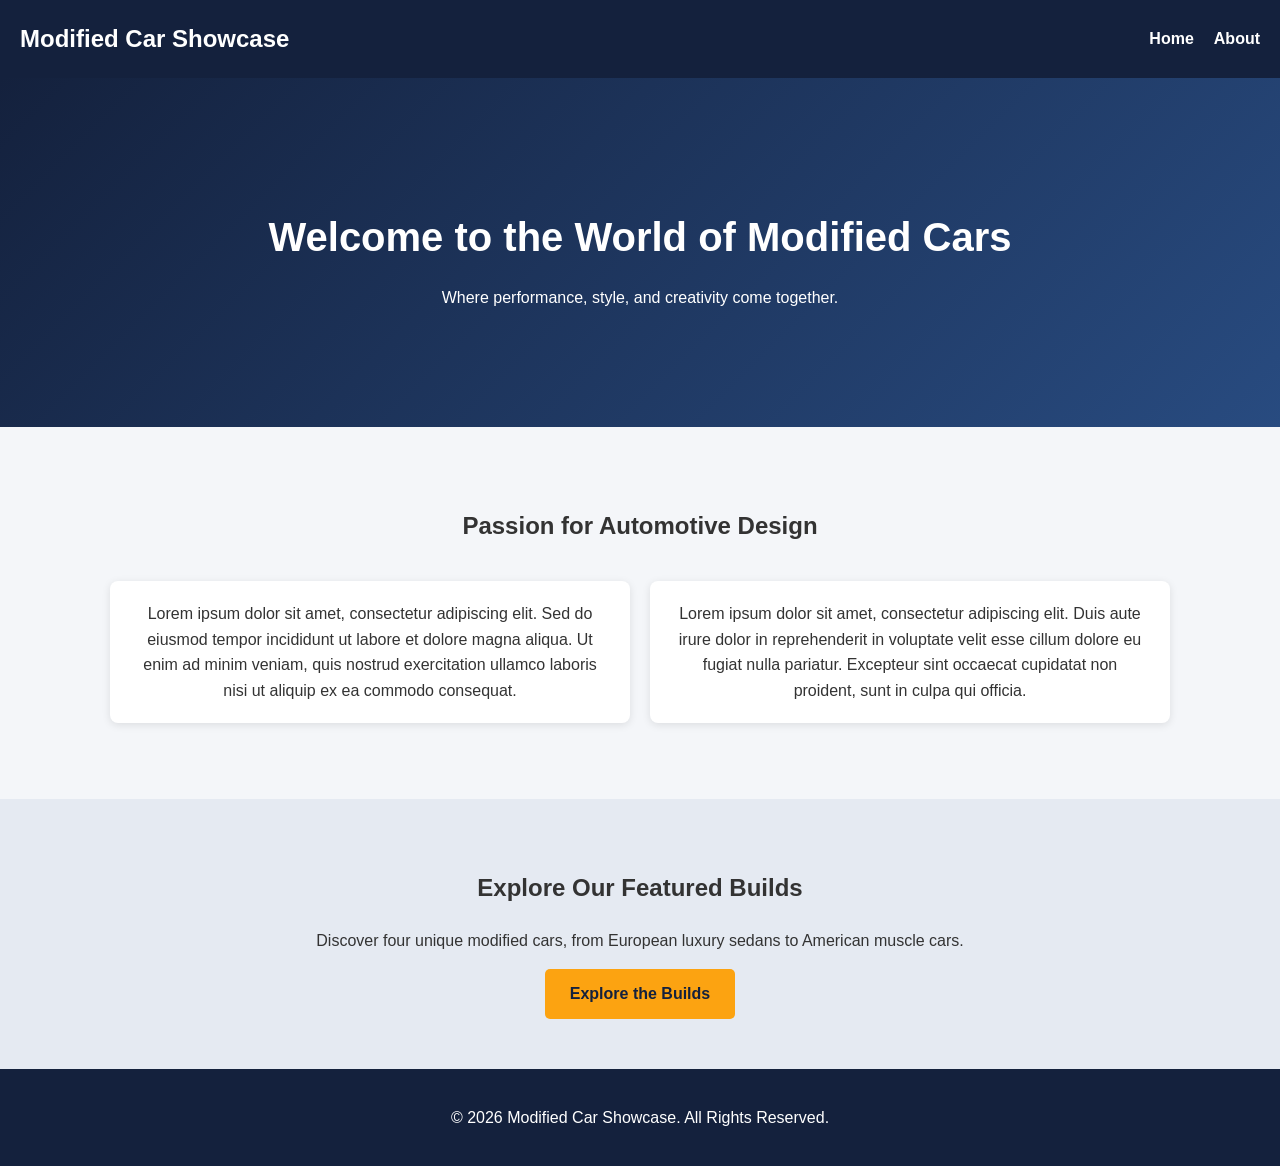
<file: index.html>
<!DOCTYPE html>
<html lang="en">
<head>
    <meta charset="UTF-8">
    <meta name="viewport" content="width=device-width, initial-scale=1.0">
    <title>Home | Modified Car Showcase</title>
    <link rel="stylesheet" href="style.css">
</head>
<body>

    <!-- Navigation Bar -->
    <nav>
        <div class="logo">Modified Car Showcase</div>
        <div class="nav-links">
            <a href="index.html">Home</a>
            <a href="about.html">About</a>
        </div>
    </nav>

    <!-- Home Page Splash Screen -->
    <header class="hero">
        <h1>Welcome to the World of Modified Cars</h1>
        <p>
            Where performance, style, and creativity
            come together.
        </p>
    </header>

    <!-- Main Content -->
    <main>
        <section class="home-content">
            <h2>Passion for Automotive Design</h2>

            <div class="paragraph-container">

                <p>
                    Lorem ipsum dolor sit amet, consectetur
                    adipiscing elit. Sed do eiusmod tempor
                    incididunt ut labore et dolore magna aliqua.
                    Ut enim ad minim veniam, quis nostrud
                    exercitation ullamco laboris nisi ut
                    aliquip ex ea commodo consequat.
                </p>

                <p>
                    Lorem ipsum dolor sit amet, consectetur
                    adipiscing elit. Duis aute irure dolor
                    in reprehenderit in voluptate velit esse
                    cillum dolore eu fugiat nulla pariatur.
                    Excepteur sint occaecat cupidatat non
                    proident, sunt in culpa qui officia.
                </p>

            </div>
        </section>

        <!-- Featured Builds Section -->
        <section class="learn-more">
            <h2>Explore Our Featured Builds</h2>

            <p>
                Discover four unique modified cars,
                from European luxury sedans to
                American muscle cars.
            </p>

            <a href="about.html" class="button">
                Explore the Builds
            </a>
        </section>
    </main>

    <!-- Footer -->
    <footer>
        <p>
            &copy; 2026 Modified Car Showcase.
            All Rights Reserved.
        </p>
    </footer>

</body>
</html>
</file>
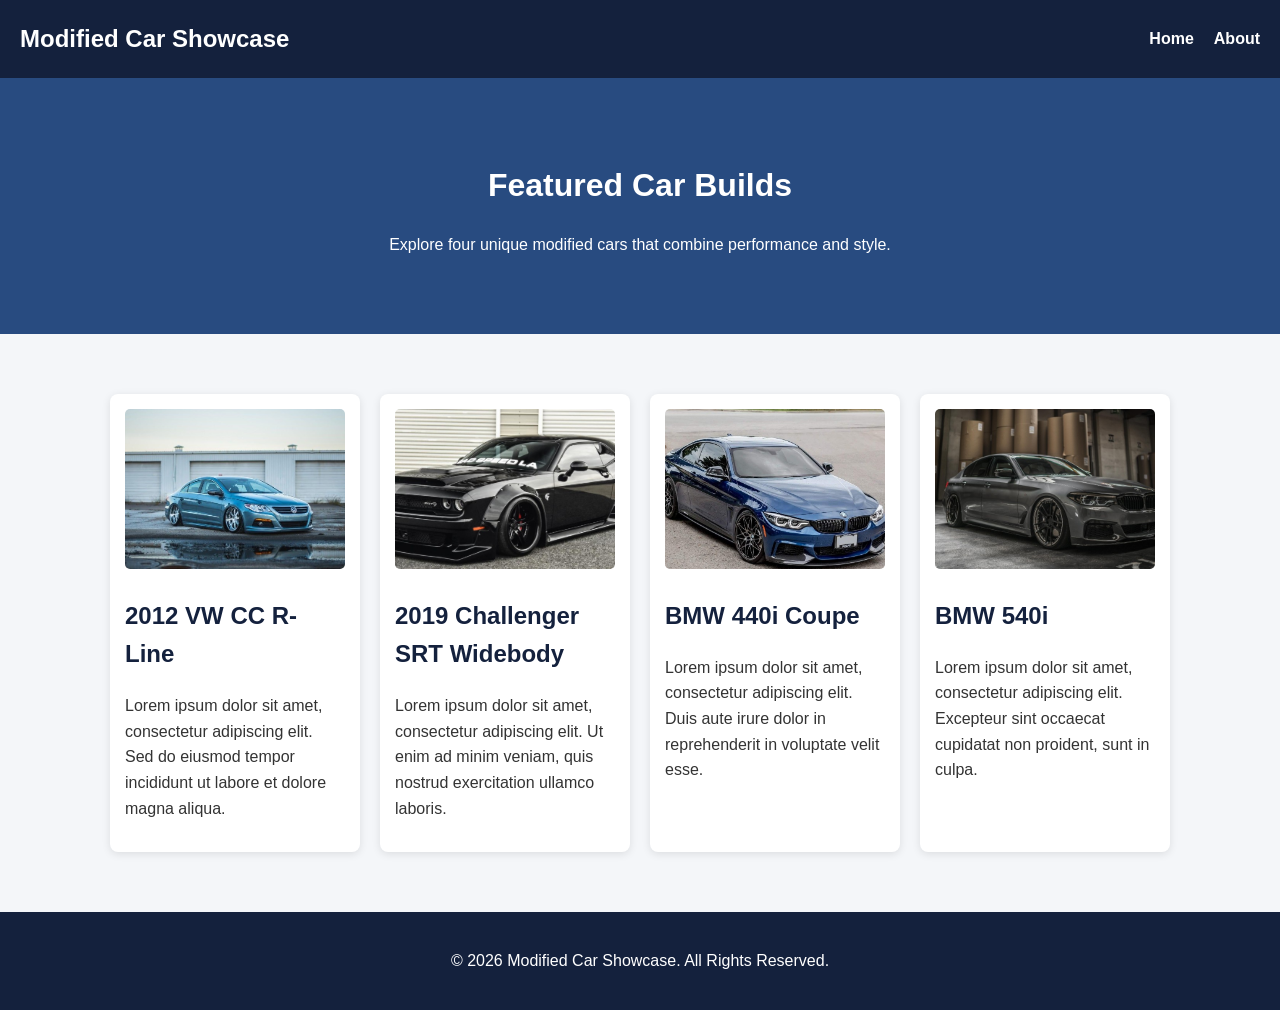
<file: about.html>
<!DOCTYPE html>
<html lang="en">
<head>
    <meta charset="UTF-8">
    <meta name="viewport" content="width=device-width, initial-scale=1.0">
    <title>Featured Builds | Modified Car Showcase</title>
    <link rel="stylesheet" href="style.css">
</head>
<body>

    <!-- Navigation Bar -->
    <nav>
        <div class="logo">Modified Car Showcase</div>
        <div class="nav-links">
            <a href="index.html">Home</a>
            <a href="about.html">About</a>
        </div>
    </nav>

    <!-- About Page Header -->
    <header class="about-header">
        <h1>Featured Car Builds</h1>
        <p>
            Explore four unique modified cars
            that combine performance and style.
        </p>
    </header>

    <!-- Four Featured Cars -->
    <main>
        <section class="about-container">

            <!-- Car 1: Volkswagen CC -->
            <div class="content-block">
                <img src="images/vwcc.jpg"
                     alt="Modified 2012 Volkswagen CC R-Line">

                <h2>2012 VW CC R-Line</h2>

                <p>
                    Lorem ipsum dolor sit amet, consectetur
                    adipiscing elit. Sed do eiusmod tempor
                    incididunt ut labore et dolore magna aliqua.
                </p>
            </div>

            <!-- Car 2: Dodge Challenger -->
            <div class="content-block">
                <img src="images/challenger.jpg"
                     alt="2019 Dodge Challenger SRT Widebody">

                <h2>2019 Challenger SRT Widebody</h2>

                <p>
                    Lorem ipsum dolor sit amet, consectetur
                    adipiscing elit. Ut enim ad minim veniam,
                    quis nostrud exercitation ullamco laboris.
                </p>
            </div>

            <!-- Car 3: BMW 440i -->
            <div class="content-block">
                <img src="images/440i.jpg"
                     alt="Modified BMW 440i Coupe">

                <h2>BMW 440i Coupe</h2>

                <p>
                    Lorem ipsum dolor sit amet, consectetur
                    adipiscing elit. Duis aute irure dolor
                    in reprehenderit in voluptate velit esse.
                </p>
            </div>

            <!-- Car 4: BMW 540i -->
            <div class="content-block">
                <img src="images/540i.jpg"
                     alt="Modified BMW 540i">

                <h2>BMW 540i</h2>

                <p>
                    Lorem ipsum dolor sit amet, consectetur
                    adipiscing elit. Excepteur sint occaecat
                    cupidatat non proident, sunt in culpa.
                </p>
            </div>

        </section>
    </main>

    <!-- Footer -->
    <footer>
        <p>
            &copy; 2026 Modified Car Showcase.
            All Rights Reserved.
        </p>
    </footer>

</body>
</html>
</file>
<file: style.css>
/* General Website Styling */
* {
    box-sizing: border-box;
}

body {
    margin: 0;
    font-family: Arial, sans-serif;
    background-color: #f4f6f9;
    color: #333;
    line-height: 1.6;
}

/* Navigation Bar */
nav {
    background-color: #14213d;
    color: white;
    padding: 20px;
    display: flex;
    justify-content: space-between;
    align-items: center;
    flex-wrap: wrap;
    gap: 10px;
}

.logo {
    font-size: 24px;
    font-weight: bold;
}

.nav-links {
    display: flex;
    gap: 20px;
}

.nav-links a {
    color: white;
    text-decoration: none;
    font-weight: bold;
}

.nav-links a:hover {
    color: #fca311;
}

/* Home Page Splash Screen */
.hero {
    background: linear-gradient(135deg, #14213d, #284b80);
    color: white;
    text-align: center;
    padding: 100px 20px;
}

.hero h1 {
    font-size: 40px;
    margin-bottom: 15px;
}

/* Home Page Content */
.home-content {
    max-width: 1100px;
    margin: 40px auto;
    padding: 20px;
    text-align: center;
}

.paragraph-container {
    display: flex;
    gap: 20px;
    margin-top: 20px;
}

.paragraph-container p {
    flex: 1;
    background-color: white;
    padding: 20px;
    border-radius: 8px;
    box-shadow: 0 2px 8px rgba(0,0,0,0.1);
}

/* Learn More Section */
.learn-more {
    text-align: center;
    padding: 50px 20px;
    background-color: #e5eaf2;
}

.button {
    display: inline-block;
    background-color: #fca311;
    color: #14213d;
    padding: 12px 25px;
    text-decoration: none;
    border-radius: 5px;
    font-weight: bold;
}

.button:hover {
    background-color: #ffba42;
}

/* About Page Header */
.about-header {
    background-color: #284b80;
    color: white;
    text-align: center;
    padding: 60px 20px;
}

/* About Page Content Blocks */
.about-container {
    display: flex;
    flex-wrap: wrap;
    justify-content: center;
    gap: 20px;
    max-width: 1200px;
    margin: 40px auto;
    padding: 20px;
}

.content-block {
    width: 250px;
    background-color: white;
    padding: 15px;
    border-radius: 8px;
    box-shadow: 0 2px 8px rgba(0,0,0,0.1);
}

.content-block img {
    width: 100%;
    height: 160px;
    object-fit: cover;
    border-radius: 5px;
}

.content-block h2 {
    color: #14213d;
}

/* Footer */
footer {
    background-color: #14213d;
    color: white;
    text-align: center;
    padding: 20px;
}

/* Responsive Design: 800px or Less */
@media screen and (max-width: 800px) {

    .hero h1 {
        font-size: 28px;
    }

    .paragraph-container {
        flex-direction: column;
    }

    .about-container {
        flex-direction: column;
        align-items: stretch;
    }

    .content-block {
        width: 100%;
    }

    nav {
        justify-content: center;
    }
}
</file>
